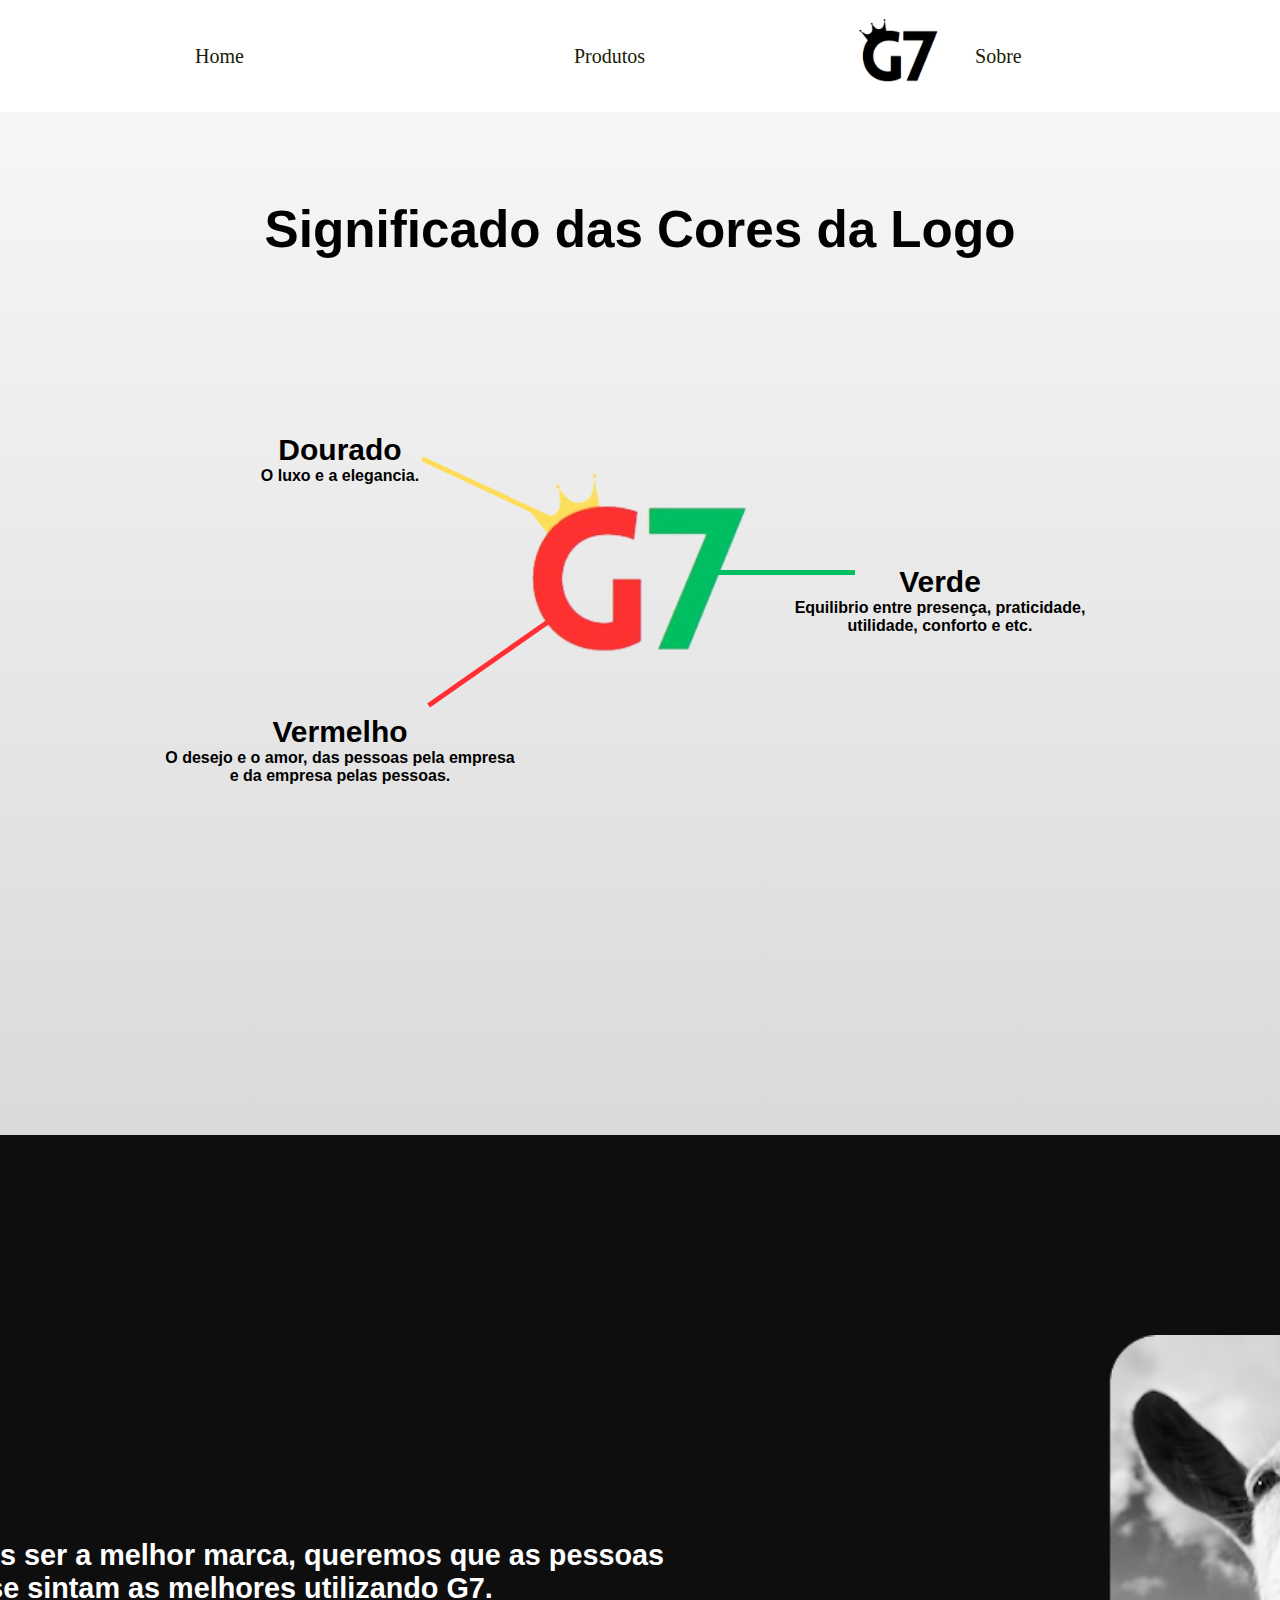
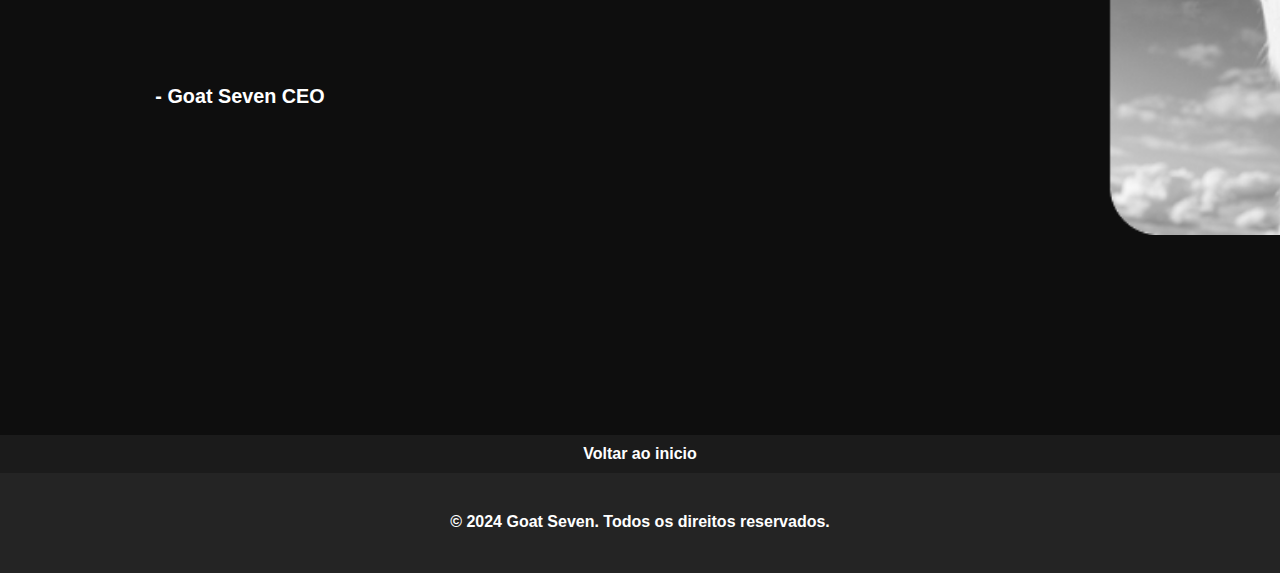
<file: sobre.html>
<!DOCTYPE html>
<html lang="pt-br">
<head>
    <meta charset="UTF-8">
    <meta name="viewport" content="width=device-width, initial-scale=1.0">
    <link rel="stylesheet" href="style.css">
    <title>Goat Se7en - Sobre</title>
</head>
<body>
    <header>
        <a href="#"><img src="img/G7branco2.png" ></a>
        <nav>
            <ul>
                <li><a href="index.html">Home</a></li>
                <li><a href="#">Produtos</a></li>
                <li><a href="sobre.html">Sobre</a></li>
                <li><a href="#">Contato</a></li>
            </ul>
        </nav>
    </header>

    <div class="teste"><h1>Significado das Cores da Logo</h1></div>
    <div class="teste2"><h1>"Não queremos ser a melhor marca, queremos que as pessoas <br> se sintam  as melhores utilizando G7."</h1></div>
    <section class="meiosobre">
        <section class="sigcores">
        <br>
        <br>
        <br>
        <br>
        <br>
        <br>
        <br>
        <br>
        <br>
        <br>
        <img src="img/G7coloridosemfundo.png" id="foto">


        <div class="barrasobre"></div>
        <div class="dourado">
        <h1>Dourado</h1>
        <h2>O luxo e a elegancia.</h2>
    </div>

        <div class="vermelho">
        <div class="barrasobre2"></div>
        <h1>Vermelho</h1>
        <h2>O desejo e o amor, das pessoas pela empresa <br> e da empresa pelas pessoas.</h2>
    </div>

        <div class="verde">
        <div class="barrasobre3"></div>
        <h1>Verde</h1>
        <h2>Equilibrio entre presença, praticidade, <br> utilidade, conforto e etc.</h2>
    </div>
</section>
    </section>


<div class="final">
    <img src="img/cabra.png" alt="">
    <h1>Não queremos ser a melhor marca, queremos que as pessoas <br>se sintam as melhores utilizando G7.</h1>
    <h2>- Goat Seven CEO</h2>
</div>


    <div class="antesfooter">
        <a href="index.html">Voltar ao inicio</a>
    </div>
    <footer>
            <p>&copy; 2024 Goat Seven. Todos os direitos reservados.</p>
    </footer>
</body>
</html>
</file>
<file: style.css>
*{
    margin: 0;
    padding: 0;
    font-size: 100%;
    box-sizing: border-box;
    font-family: arial;
}
ul{
    list-style: none; 
 }
 a{
     text-decoration: none;
     cursor: pointer;
     position: relative;
 }
 a:hover{
    opacity: 1;     
}
header{
    background-color: rgb(255, 255, 255);
    width: 100%;
    position: absolute;
    top: 0px;
    left: 0px;
    display: flex;
    justify-content: space-between;
    align-items: center;
    padding: 10px 50px;
}
header img{
    border-radius: 500px;
    width: 100px;
    position: relative;
    text-align: center;
    align-items: center;
    left: 800px;
}

header nav ul{
    display: flex;
}
header li a {
    color: #191c03;
    font-weight: 500;
    font-family:  'Segoe UI';
    padding: 10px 10px;
    position: relative;
    right: 120px;
    font-size: 20px;
    text-align: center;
    margin: 10px 155px;
}






.meio{
    
    background-image: linear-gradient(rgb(247, 247, 247), rgb(218, 218, 218));
    background-size: cover;
    min-height: 100vh;
    color: black;    
    display: flex;
    justify-content: center; 
    align-items: center;
    flex-direction: column;
    text-align: center;
}
.meio #foto{
    width: 800px;
    height: 800px;
    position: relative;
    left: 500px;
    top: 150px;
}
.meio #foto2{
    width: 120px;
    height: 100px;
    position: relative;
    right: 400px;
    bottom: 500px;
}

.meio h1{
    font-size: 2.8rem;
    position: relative;
    right: 400px;
    bottom: 500px;
    
}
.meio h3{
    font-size: 2rem;
    position: relative;
    right: 400px;
    bottom: 500px;
}






.meio2{
    
    background-image: linear-gradient(rgb(218, 218, 218), rgb(143, 142, 142));
    background-size: cover;
    max-height: 130vh;
    color: black;    
    display: flex;
    justify-content: center; 
    align-items: center;
    flex-direction: column;
    text-align: center;
}
.meio2 #camisagoat{
    border-radius: 30px;
    border: solid 0.5px;
    border-color: lightgray;
    position: relative;
    right: 500px;
    top: 100px;

    
}
.meio2 #foto3{
    border-radius: 500px;
    border: solid 0.5px;
    width: 500px;
    border-color: lightgray;
    position: relative;
    right: 500px;

    
}



.meio2 h1{
    font-size: 3rem;
    position: relative;
    top: 30px;
    text-align: center;
    width: 1864px;
    padding: 10px 10px;
    color: rgb(0, 0, 0);
}



.meio2 #tecido{
    border-radius: 500px;
    width: 300px;
    position: relative;
    bottom: 600px;
    left: 400px;
   
}

.barra{
    background-color: rgb(0, 0, 0);
    width: 559px;
    height: 5px;
    position: relative;
    bottom: 350px;
    left: 55px;
    rotate: -10deg;
}

.algodao{
    color: black;
    font-size: 20px;
    position: relative;
    bottom: 580px;
    left: 393px;
    font-size: 30px;
    font-family: sans-serif;
    

}
.meio2 #corante{
    width: 300px;
    height: 300px;
    border-radius: 500px;
    height: 300px;
    position: absolute;
    top: 1780px;
    left: 1182px;

}
.barra2{
    background-color: rgb(255, 255, 255);
    width: 700px;
    height: 5px;
    position: relative;
    bottom: 425px;
    right: 89px;
    rotate: 13deg;
}

.corante{
    color: black;
    font-size: 20px;
    position: relative;
    bottom: 150px;
    left: 400px;
    font-size: 30px;
    font-family: sans-serif;

}










.meio3{
    background-image: linear-gradient(rgb(143, 142, 142),rgb(143, 142, 142), rgb(170, 170, 170));
    background-size: cover;
    min-height: 100vh;
    color: black;    
    display: flex;
    justify-content: center; 
    align-items: center;
    flex-direction: column;
    text-align: center;

}

.meio3 h3{
    position: absolute;
    left: 100px;
    top: 2500px;
    font-size: 40px;
    text-align:center;
}
.meio3 img{
    width: 400px;
    height: 400px;
    margin: 10px;
    margin-left: 400px;
    margin-right: 30px;
    margin-top: 200px;
    border-top-left-radius: 50px;
    border-bottom-right-radius: 50px;
    box-shadow: 10px 10px rgb(54, 54, 54);
    margin-bottom: 100px;
    position: relative;
    right: 200px;
}
.meio3 li{
    display: flex;


}

.meio3 li h1{
    font-size: 30px;

}














.meio4{
    background-color: rgb(88, 88, 88);
    background-size: cover;
    min-height: 30vh;
    color: black;    
    display: flex;
    justify-content: center; 
    align-items: center;
    flex-direction: column;
    text-align: center;
    position: relative;

}
.meio4 h1{
    font-size: 3.2rem;
    margin-bottom: 15px;    
    color: white;
}
.meio4 .btn{
    background-color: #fff;
    border-radius: 4px;
    color: #191c03;
    padding: 20px 50px;
    text-transform: uppercase;
}















.antesfooter{
    background-color: rgb(27, 27, 27);
    padding: 10px 10px;
    text-align: center;
}
.antesfooter a{
    color: white;
    text-decoration: none;
    font-family: arial;
    font-weight: 600;

}






footer{
    color: white;
    font-family: Arial;
    font-weight: 600;
    background: rgb(36, 36, 36);
    height: 100px;

}

footer p{
    position: relative;
    text-align: center;
    top: 40px;
}







.meiosobre{
    
    background-image: linear-gradient(rgb(247, 247, 247), rgb(218, 218, 218));
    background-size: cover;
    min-height: 100vh;
    color: black;    
    display: flex;
    justify-content: center; 
    align-items: center;
    flex-direction: column;
    text-align: center;
}
.meiosobre #foto{
width: 650px;


}

.meiosobre .barrasobre{
    height: 5px;
    width: 150px;
    background-color: #ffdd5a;
    position: relative ;
    bottom: 440px;
    left: 100px;
    rotate: 25deg;

}
.meiosobre .barrasobre2{
    height: 5px;
    width: 150px;
    background-color: #ff2f33;
    position: relative ;
    rotate: -35deg;
    left: 400px;
    bottom: 50px;
    
}
.meiosobre .barrasobre3{
    height: 5px;
    width: 150px;
    background-color: #00bf62;
   position: relative;
   left: 90px;
   top: 10px;
}
.meiosobre h1{
    font-size: 30px;
}
.meiosobre .dourado{
    position: relative;
    bottom: 500px;
    right: 300px;
}
.meiosobre .vermelho{
    position: relative;
    bottom: 275px;
    right: 300px;
}
.meiosobre .verde{
    position: relative;
    bottom: 500px;
    left: 300px;
}

.teste{
    font-size: 3.2rem;
    position: relative;
    top: 200px;
    text-align: center;
    
}


.sigcores{
    position: relative;
}

.final{
    background-color: rgb(14, 14, 14);
    min-height: 100vh;
    
}
.final h1{
    color: white;
    font-size: 3.2vh;
    position: relative;
    text-align: center;
    right: 400px;
    bottom: 100px;
}
.final h2{
    color: white;
    font-size: 2.2vh;
    position: relative;
    text-align: center;
    right: 400px;
    bottom: 20px;
}
.final img{
    position: relative;
    left: 860px;
    top: 200px;
    width: 1000px;
    height: 500px;
}


/* CONHEÇA O HOTEL */
.conheca-o-hotel .grid{
width: 100%;
display: flex;
flex-wrap: wrap;


}
.conheca-o-hotel li{
    height: 350px;
    padding: 20px;
    border-radius: 30px;
    background-clip: content-box;
    background-size: cover;
    background-position: center;

}
.conheca-o-hotel li.small{
    flex-basis: 25% ;
    width: 1000px;
    height: 400px;
    box-shadow: 12px 12px gray;
    
}
.conheca-o-hotel li.large{
    flex-basis: 25% ;
    height: 400px;
    box-shadow: 12px 12px gray;
    

}
.conheca-o-hotel{
    display: flex;
    flex-direction: column  ;
    align-items: center;
    padding: 100px;
}
.conheca-o-hotel h2{
    font-size: 2rem;
    color: #191c03;
    color: white;
    position: relative;
    bottom: 150px;
    font-size: 50px;

}
</file>
